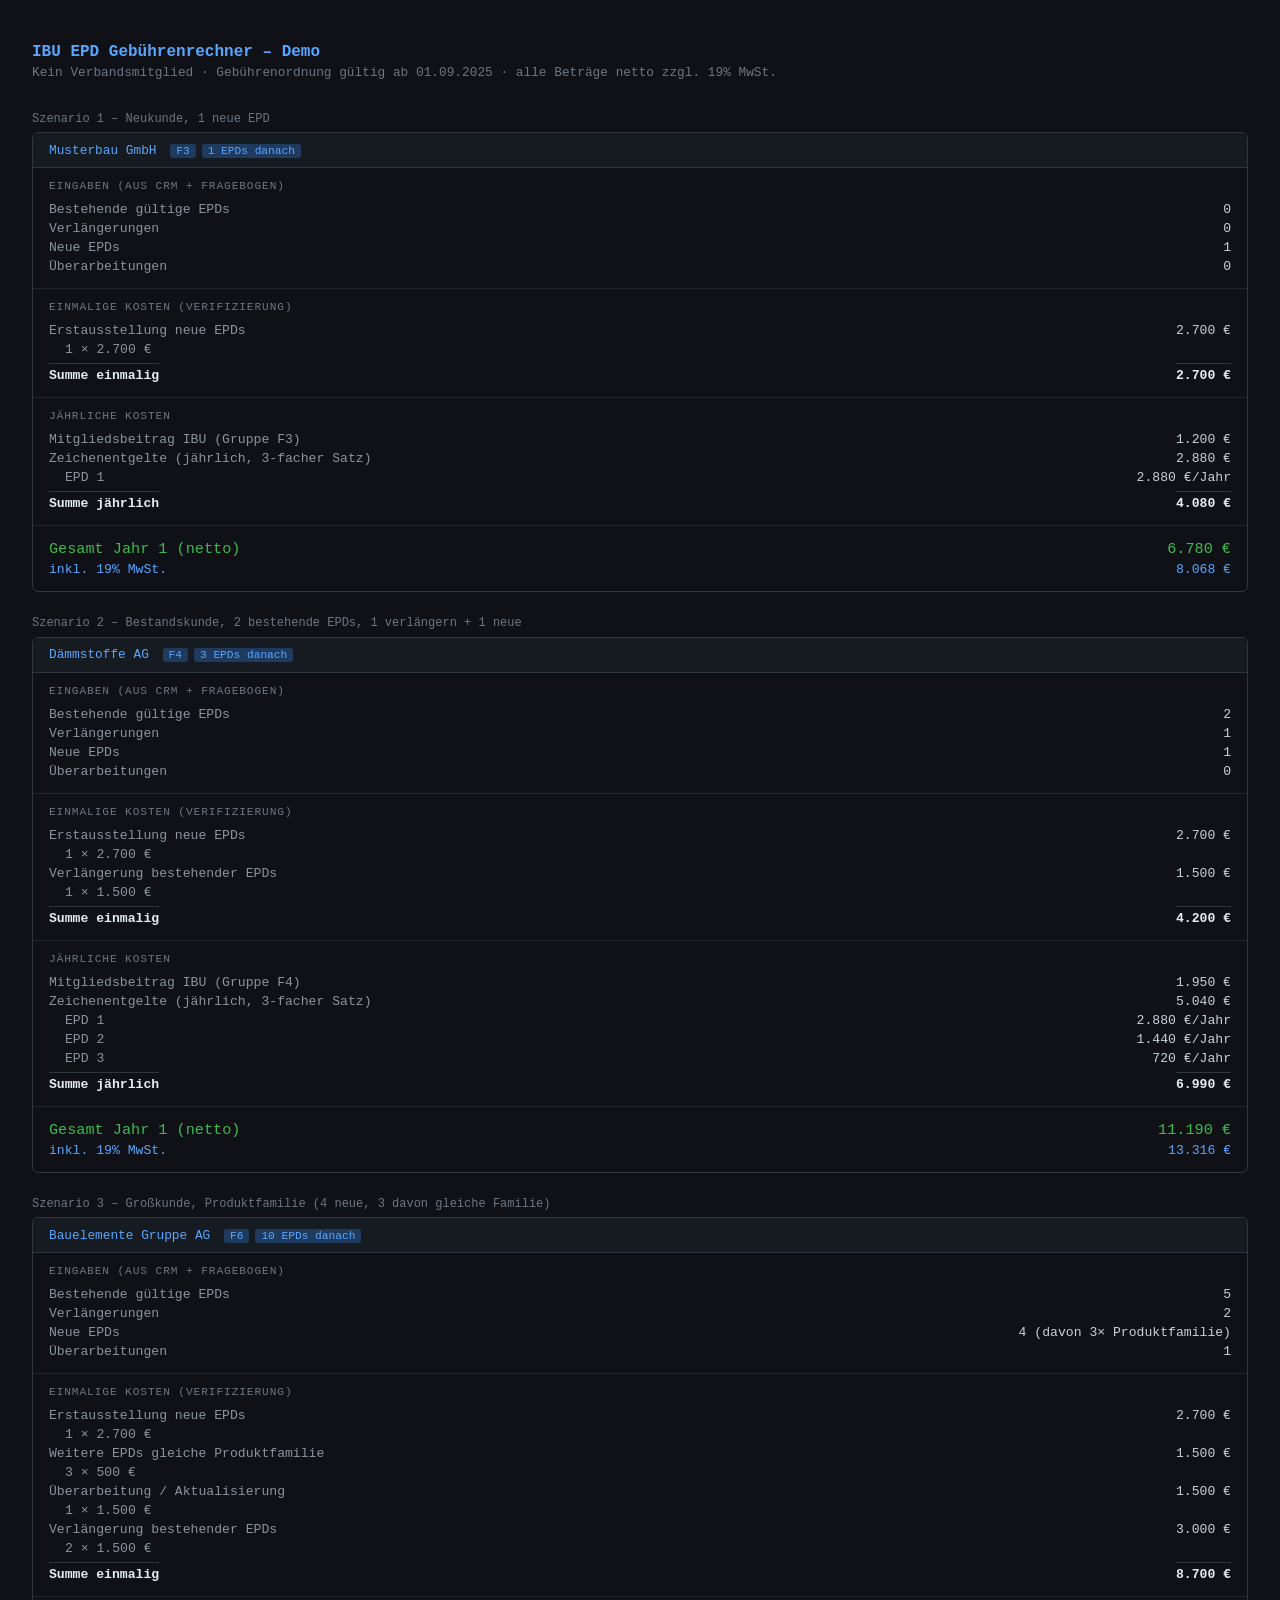
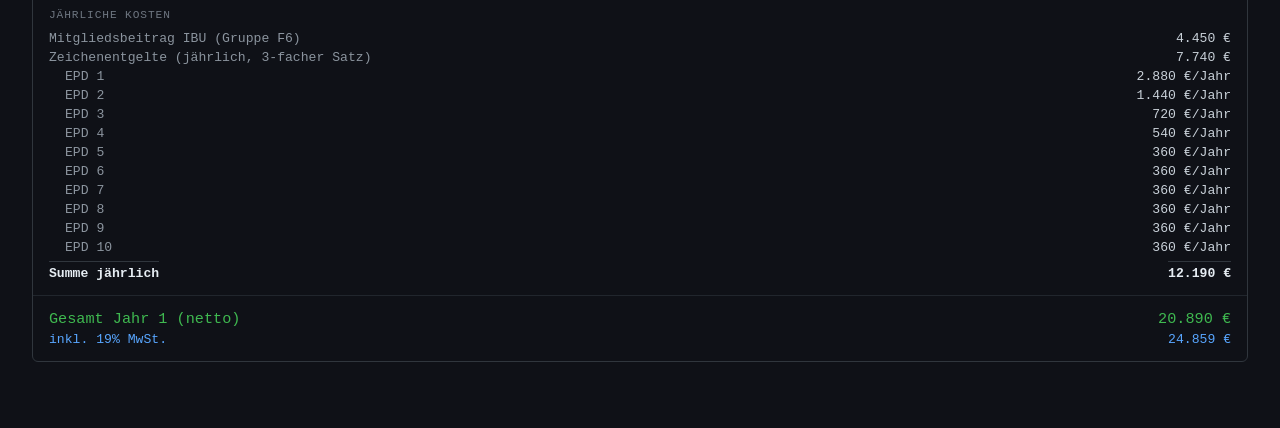
<file: ibu-demo.html>
<!DOCTYPE html>
<html lang="de">
<head>
  <meta charset="UTF-8">
  <title>IBU EPD Gebührenrechner – Demo</title>
  <style>
    body { font-family: monospace; background: #0f1117; color: #c9d1d9; margin: 0; padding: 2rem; }
    h1 { font-size: 1rem; color: #58a6ff; margin-bottom: 0.25rem; }
    p.sub { font-size: 0.8rem; color: #6e7681; margin: 0 0 2rem; }
    .scenario { border: 1px solid #30363d; border-radius: 6px; margin-bottom: 1.5rem; overflow: hidden; }
    .scenario-header { background: #161b22; padding: 0.6rem 1rem; font-size: 0.8rem; color: #58a6ff; border-bottom: 1px solid #30363d; }
    .block { padding: 0.75rem 1rem; border-bottom: 1px solid #21262d; }
    .block:last-child { border-bottom: none; }
    .block-title { font-size: 0.7rem; color: #6e7681; text-transform: uppercase; letter-spacing: 0.08em; margin-bottom: 0.5rem; }
    .row { display: flex; justify-content: space-between; font-size: 0.82rem; padding: 2px 0; }
    .row .label { color: #8b949e; }
    .row .val { color: #c9d1d9; }
    .row.total .label, .row.total .val { color: #e6edf3; font-weight: bold; border-top: 1px solid #30363d; padding-top: 4px; margin-top: 2px; }
    .row.grand .label, .row.grand .val { color: #3fb950; font-size: 0.95rem; }
    .row.grandvat .label, .row.grandvat .val { color: #58a6ff; font-size: 0.82rem; }
    .indent { padding-left: 1rem; }
    .tag { font-size: 0.7rem; background: #1f3a5f; color: #58a6ff; padding: 1px 6px; border-radius: 3px; margin-left: 6px; }
  </style>
</head>
<body>

<h1>IBU EPD Gebührenrechner – Demo</h1>
<p class="sub">Kein Verbandsmitglied · Gebührenordnung gültig ab 01.09.2025 · alle Beträge netto zzgl. 19% MwSt.</p>

<div id="output"></div>

<script>
// ============================================================
// ibu-calculator.js (inline, kein Import nötig)
// ============================================================

const MEMBERSHIP_FEES = { 1:600, 2:900, 3:1200, 4:1950, 5:3300, 6:4450, 7:5400 };

const SIGN_FEE_TIERS = [
  { from:1, to:1,    fee:2880 },
  { from:2, to:2,    fee:1440 },
  { from:3, to:3,    fee:720  },
  { from:4, to:4,    fee:540  },
  { from:5, to:null, fee:360  },
];

const ONE_TIME_FEES = { newEPD:2700, familyEPD:500, reworkEPD:1500, renewalEPD:1500 };

function getSignFee(pos) {
  for (const tier of SIGN_FEE_TIERS) {
    if (pos >= tier.from && (tier.to === null || pos <= tier.to)) return tier.fee;
  }
  return SIGN_FEE_TIERS[SIGN_FEE_TIERS.length - 1].fee;
}

function calcSignFees(totalValidEPDs) {
  const breakdown = [];
  let total = 0;
  for (let i = 1; i <= totalValidEPDs; i++) {
    const fee = getSignFee(i);
    breakdown.push({ position: i, fee });
    total += fee;
  }
  return { breakdown, total };
}

function calculateIBU(customerData, answers) {
  const membershipGroup = customerData.membershipGroup;
  if (!MEMBERSHIP_FEES[membershipGroup])
    throw new Error(`Ungültige Mitgliedschaftsgruppe: ${membershipGroup}. Erlaubt: 1–7.`);

  const existingEPDs      = Math.max(0, customerData.existingValidEPDs ?? 0);
  const renewEPDs         = Math.max(0, answers.renewEPDs         ?? 0);
  const newEPDs           = Math.max(0, answers.newEPDs           ?? 0);
  const newEPDsFromFamily = Math.max(0, Math.min(answers.newEPDsFromFamily ?? 0, Math.max(0, newEPDs - 1)));
  const reworkEPDs        = Math.max(0, answers.reworkEPDs        ?? 0);
  const normalNewEPDs     = newEPDs - newEPDsFromFamily;

  const verificationCosts = {
    newEPDs:    { count: normalNewEPDs,     unitCost: ONE_TIME_FEES.newEPD,    total: normalNewEPDs     * ONE_TIME_FEES.newEPD,    label: 'Erstausstellung neue EPDs' },
    familyEPDs: { count: newEPDsFromFamily, unitCost: ONE_TIME_FEES.familyEPD, total: newEPDsFromFamily * ONE_TIME_FEES.familyEPD, label: 'Weitere EPDs gleiche Produktfamilie' },
    reworkEPDs: { count: reworkEPDs,        unitCost: ONE_TIME_FEES.reworkEPD, total: reworkEPDs        * ONE_TIME_FEES.reworkEPD, label: 'Überarbeitung / Aktualisierung' },
    renewEPDs:  { count: renewEPDs,         unitCost: ONE_TIME_FEES.renewalEPD,total: renewEPDs         * ONE_TIME_FEES.renewalEPD,label: 'Verlängerung bestehender EPDs' },
  };

  const totalOneTimeCosts = Object.values(verificationCosts).reduce((s, c) => s + c.total, 0);
  const totalValidEPDs    = existingEPDs + newEPDs + reworkEPDs;
  const membershipFee     = MEMBERSHIP_FEES[membershipGroup];
  const signFees          = calcSignFees(totalValidEPDs);
  const totalAnnualCosts  = membershipFee + signFees.total;

  return {
    provider: 'IBU', memberType: 'non-associate',
    companyName: customerData.companyName,
    calculatedAt: new Date().toISOString(),
    inputs: { membershipGroup, existingEPDs, renewEPDs, newEPDs, newEPDsFromFamily, reworkEPDs, totalValidEPDsAfter: totalValidEPDs },
    oneTime: { items: verificationCosts, total: totalOneTimeCosts },
    annual: { items: { membershipFee: { total: membershipFee, label: `Mitgliedsbeitrag IBU (Gruppe F${membershipGroup})` }, signFees: { total: signFees.total, breakdown: signFees.breakdown, label: 'Zeichenentgelte (jährlich, 3-facher Satz)' } }, total: totalAnnualCosts },
    totalFirstYear: totalOneTimeCosts + totalAnnualCosts,
  };
}

// ============================================================
// Demo-Szenarien
// ============================================================

const scenarios = [
  {
    title: 'Szenario 1 – Neukunde, 1 neue EPD',
    customer: { companyName: 'Musterbau GmbH', membershipGroup: 3, existingValidEPDs: 0 },
    answers:  { renewEPDs: 0, newEPDs: 1, newEPDsFromFamily: 0, reworkEPDs: 0 },
  },
  {
    title: 'Szenario 2 – Bestandskunde, 2 bestehende EPDs, 1 verlängern + 1 neue',
    customer: { companyName: 'Dämmstoffe AG', membershipGroup: 4, existingValidEPDs: 2 },
    answers:  { renewEPDs: 1, newEPDs: 1, newEPDsFromFamily: 0, reworkEPDs: 0 },
  },
  {
    title: 'Szenario 3 – Großkunde, Produktfamilie (4 neue, 3 davon gleiche Familie)',
    customer: { companyName: 'Bauelemente Gruppe AG', membershipGroup: 6, existingValidEPDs: 5 },
    answers:  { renewEPDs: 2, newEPDs: 4, newEPDsFromFamily: 3, reworkEPDs: 1 },
  },
];

// ============================================================
// HTML rendern
// ============================================================

const fmt = n => new Intl.NumberFormat('de-DE', { style:'currency', currency:'EUR', maximumFractionDigits:0 }).format(n);

function renderResult(r) {
  const i = r.inputs;
  let html = `<div class="scenario">`;
  html += `<div class="scenario-header">${r.companyName} <span class="tag">F${i.membershipGroup}</span><span class="tag">${i.totalValidEPDsAfter} EPDs danach</span></div>`;

  // Eingaben
  html += `<div class="block"><div class="block-title">Eingaben (aus CRM + Fragebogen)</div>`;
  html += row('Bestehende gültige EPDs', i.existingEPDs);
  html += row('Verlängerungen',          i.renewEPDs);
  html += row('Neue EPDs',               i.newEPDs + (i.newEPDsFromFamily ? ` (davon ${i.newEPDsFromFamily}× Produktfamilie)` : ''));
  html += row('Überarbeitungen',         i.reworkEPDs);
  html += `</div>`;

  // Einmalige Kosten
  html += `<div class="block"><div class="block-title">Einmalige Kosten (Verifizierung)</div>`;
  for (const item of Object.values(r.oneTime.items)) {
    if (item.count > 0) {
      html += row(item.label, fmt(item.total));
      html += `<div class="row indent"><span class="label">${item.count} × ${fmt(item.unitCost)}</span></div>`;
    }
  }
  html += rowTotal('Summe einmalig', fmt(r.oneTime.total));
  html += `</div>`;

  // Jährliche Kosten
  html += `<div class="block"><div class="block-title">Jährliche Kosten</div>`;
  html += row(r.annual.items.membershipFee.label, fmt(r.annual.items.membershipFee.total));
  html += row(r.annual.items.signFees.label, fmt(r.annual.items.signFees.total));
  for (const { position, fee } of r.annual.items.signFees.breakdown) {
    html += `<div class="row indent"><span class="label">EPD ${position}</span><span class="val">${fmt(fee)}/Jahr</span></div>`;
  }
  html += rowTotal('Summe jährlich', fmt(r.annual.total));
  html += `</div>`;

  // Gesamt
  html += `<div class="block">`;
  html += `<div class="row grand"><span class="label">Gesamt Jahr 1 (netto)</span><span class="val">${fmt(r.totalFirstYear)}</span></div>`;
  html += `<div class="row grandvat"><span class="label">inkl. 19% MwSt.</span><span class="val">${fmt(r.totalFirstYear * 1.19)}</span></div>`;
  html += `</div>`;

  html += `</div>`;
  return html;
}

function row(label, val) {
  return `<div class="row"><span class="label">${label}</span><span class="val">${val}</span></div>`;
}
function rowTotal(label, val) {
  return `<div class="row total"><span class="label">${label}</span><span class="val">${val}</span></div>`;
}

const output = document.getElementById('output');
for (const s of scenarios) {
  const result = calculateIBU(s.customer, s.answers);
  const wrapper = document.createElement('div');
  const header = document.createElement('p');
  header.style.cssText = 'font-size:0.75rem; color:#6e7681; margin: 1.5rem 0 0.4rem;';
  header.textContent = s.title;
  output.appendChild(header);
  wrapper.innerHTML = renderResult(result);
  output.appendChild(wrapper);
}
</script>
</body>
</html>
</file>
